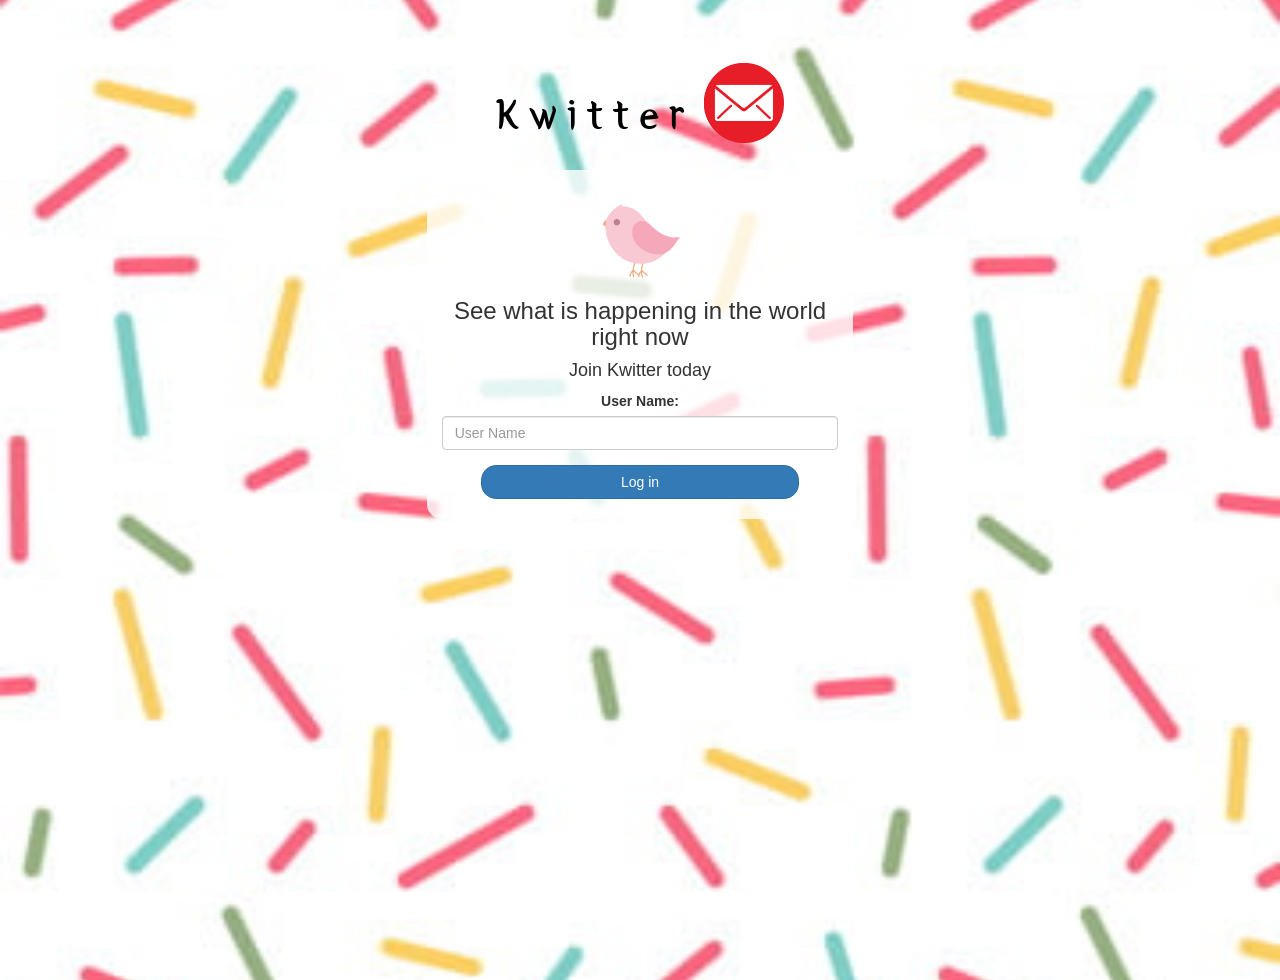
<file: index.html>
<!DOCTYPE html>
<html>
<head>
	<title>Kwitter</title>
<link href="https://fonts.googleapis.com/css?family=Yeon+Sung&display=swap" rel="stylesheet"><meta name="viewport" content="width=device-width, initial-scale=1">

<link rel="stylesheet" href="https://maxcdn.bootstrapcdn.com/bootstrap/3.4.0/css/bootstrap.min.css">
<script src="https://ajax.googleapis.com/ajax/libs/jquery/3.4.1/jquery.min.js"></script>
<script src="https://maxcdn.bootstrapcdn.com/bootstrap/3.4.0/js/bootstrap.min.js"></script>

<link rel="stylesheet" type="text/css" href="style.css">
<script src="kwitter.js"></script>
</head>
<body>
<center>
	<h1 class="header">	
		Kwitter	<sup>
	<img src="mail.png">
	</sup>
</h1>
	<div class="col-lg-4 col-md-6 col-sm-6 col-xs-11 login_div">
	<img src="pink logo.png" class="logo">
		<h3 >See what is happening in the world right now</h3>
		<h4 >Join Kwitter today</h4>
		<div class="form-group">
		  <label >User Name:</label>
		  <input type="text" id="user_name" class="form-control" placeholder="User Name">

		</div>
		<button id="login_button" class="btn btn-primary" onclick="addUser()">Log in</button>
		<br><br>
	</div>
</center>
</body>
</html>
</file>
<file: style.css>
html, body
{
  height: 100%;
  margin: 0;
}

body
{
	background-image: url("sprinkles.jpeg");
background-position: center;
background-size: cover;
}

.header
{
	color: rgb(0, 0, 0);font-family: 'Yeon Sung';font-size: 45px;letter-spacing: 10px;margin-top: 80px;
}
.header img
{
	width: 80px;margin-left: -15px;
}

.login_div
{
	background: rgba(255,255,255,0.8);float: none;border-radius: 15px;
}

.logo
{
	width: 80px;margin-top: 30px;border-radius: 40px;
}

#login_button
{
	width: 80%;border-radius: 15px;
}

.room_name
{
	cursor: pointer;
	font-size: 20px;
}


#logout
{
	font-size: 20px; float: right;
}


#output
{
	padding: 10px; width:80%;background: rgba(255,255,255,0.8);border-radius: 15px;
}

.input_div_room_page
{
	width: 80%;
}

.input_div label
{
	color: white;font-size: 20px;
}


.input_div_message_page
{
	position: fixed;bottom: 0px;width: 100%;background: rgba(255,255,255,0.8);
}
.input_div_message_page label
{
	color: black;
}
.input_div_message_page #msg
{
	width: 80%;
}
.input_div_message_page button
{
	margin-top: 15px;
	width: 50%; 
}
.color_white
{
	color: white
}

.user_tick
{
	width:20px;
}
.message_h4
{
	padding-left:5px;color:grey;
}
</file>
